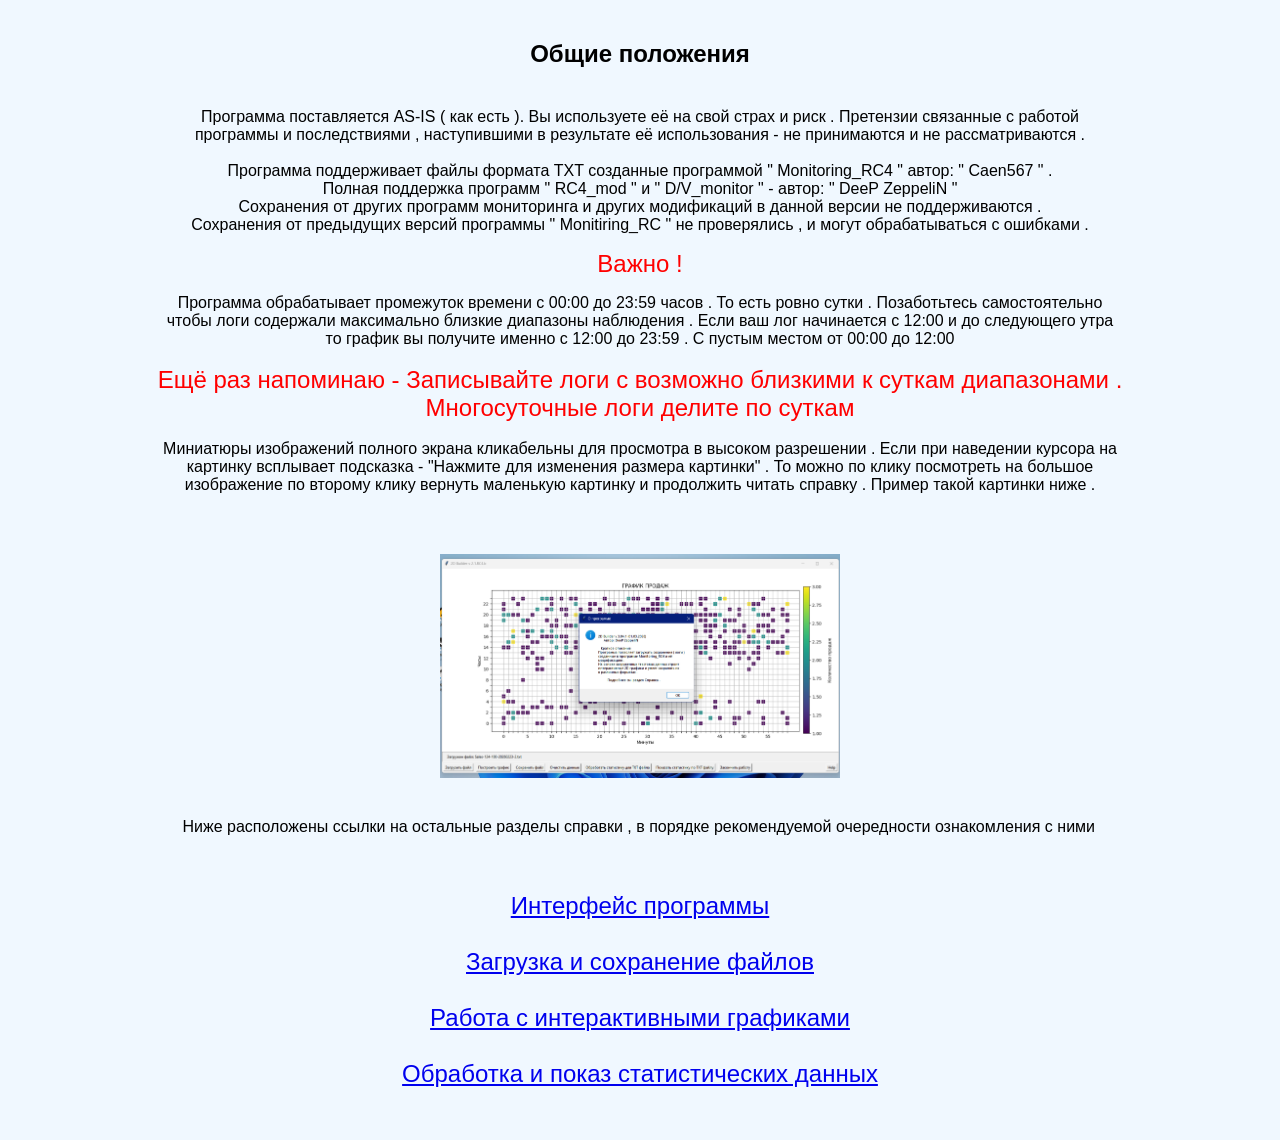
<file: Help/Index.html>
﻿<!DOCTYPE html>
<html lang="ru">
<head>
    <meta charset="UTF-8">
    <meta name="viewport" content="width=device-width, initial-scale=1.0">
    <title>Главная страница справки</title>
    <link rel="stylesheet" href="CSJS/Zoom.css">
</head>
<body bgcolor="#fof8ff">
 <header>
        <h2>Общие положения</h2>
             <div style="width: 100%; max-width: 999px; margin: 0 auto; padding: 20px;">
Программа поставляется AS-IS ( как есть ). Вы используете её на свой страх и риск . Претензии связанные с работой   <br>
программы и последствиями , наступившими в результате её использования - не принимаются и не рассматриваются .      <br>
<br>
Программа поддерживает файлы формата TXT созданные программой " Monitoring_RC4 " автор: " Caen567 " .               <br>
Полная поддержка программ " RC4_mod " и " D/V_monitor " - автор: " DeeP ZeppeliN "                                  <br>
Сохранения от других программ мониторинга и других модификаций в данной версии не поддерживаются .                  <br>
Сохранения от предыдущих версий программы " Monitiring_RC " не проверялись , и могут обрабатываться с ошибками .    <br>
<p><font size="+2" color="red">Важно !</font></p>
Программа обрабатывает промежуток времени с 00:00 до 23:59 часов . То есть ровно сутки . Позаботьтесь самостоятельно<br>
чтобы логи содержали максимально близкие диапазоны наблюдения . Если ваш лог начинается с 12:00 и до следующего утра<br>
то график вы получите именно с 12:00 до 23:59 . С пустым местом от 00:00 до 12:00   <br>
<br>
<font size="+2" color= "red">
Ещё раз напоминаю - Записывайте логи с возможно близкими к суткам диапазонами . Многосуточные логи делите по суткам <br>
</font>
<br>
Миниатюры изображений полного экрана кликабельны для просмотра в высоком разрешении . Если при наведении курсора на <br>
картинку всплывает подсказка - "Нажмите для изменения размера картинки" . То можно по клику посмотреть на большое   <br>
изображение по второму клику вернуть маленькую картинку и продолжить читать справку . Пример такой картинки ниже .  <br>
             </div>	
			 </header>
    <!-- Контейнеры с изображениями -->
    <div class="image-container">
        <img src="Pictures/Gri01.png" title="Нажмите для изменения размера картинки" class="zoomable-image">
    </div>
            <div style="width: 100%; max-width: 915px; margin: 0 auto; padding: 20px;">        
Ниже расположены ссылки на остальные разделы справки , в порядке рекомендуемой очередности ознакомления с ними<br> 
            </div>	      
    <br>
	<br>
    <center><font size="+2">
    <a href="Pages/Gui.html">Интерфейс программы</a>
    <br>
	<br>
    <a href="Pages/Files.html">Загрузка и сохранение файлов</a>
    <br>
	<br>
    <a href="Pages/Builder.html">Работа с интерактивными графиками</a>
	<br>
	<br>
    <a href="Pages/Statistics.html">Обработка и показ статистических данных</a>
	</font></center>
	<br>
	<br>
    <p></p>
    <!-- Затемнение фона -->
    <div class="overlay"></div>

    <script src="CSJS/Zoom.js"></script>
</body>
</html>
</file>
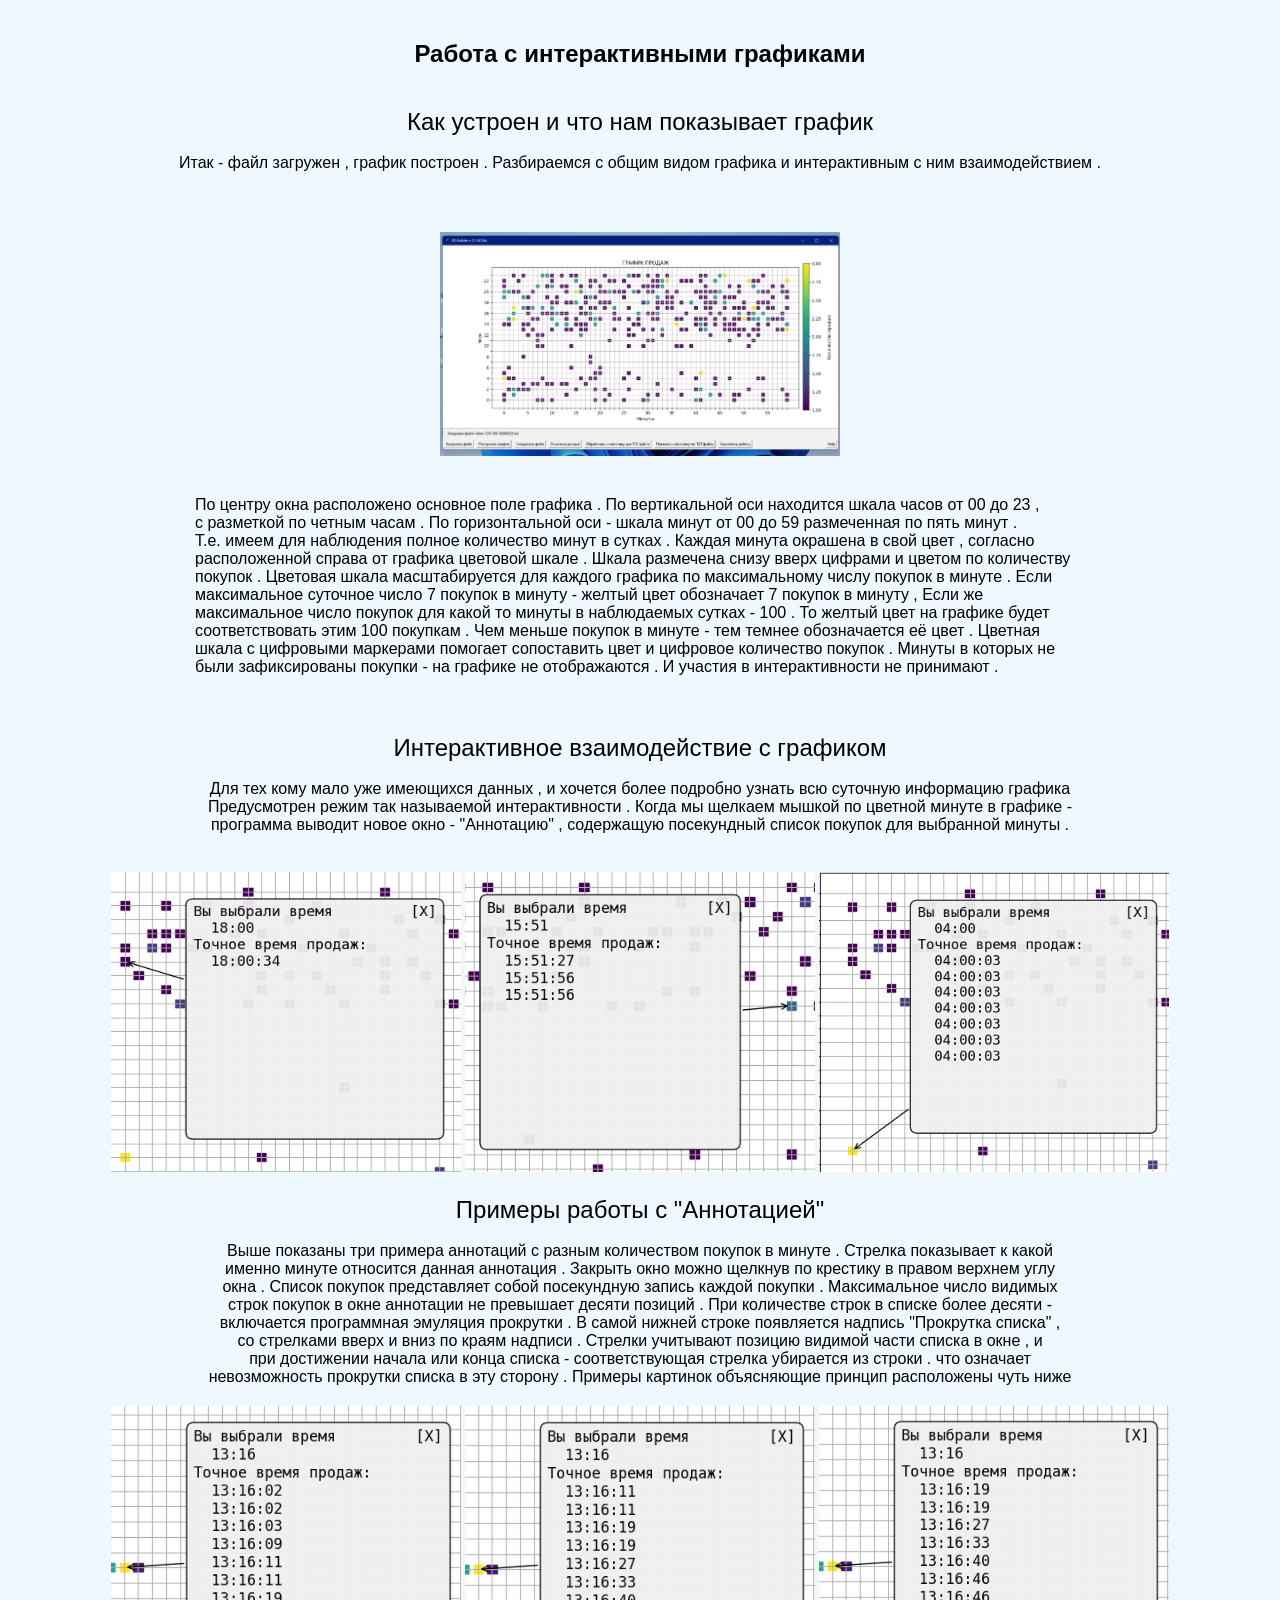
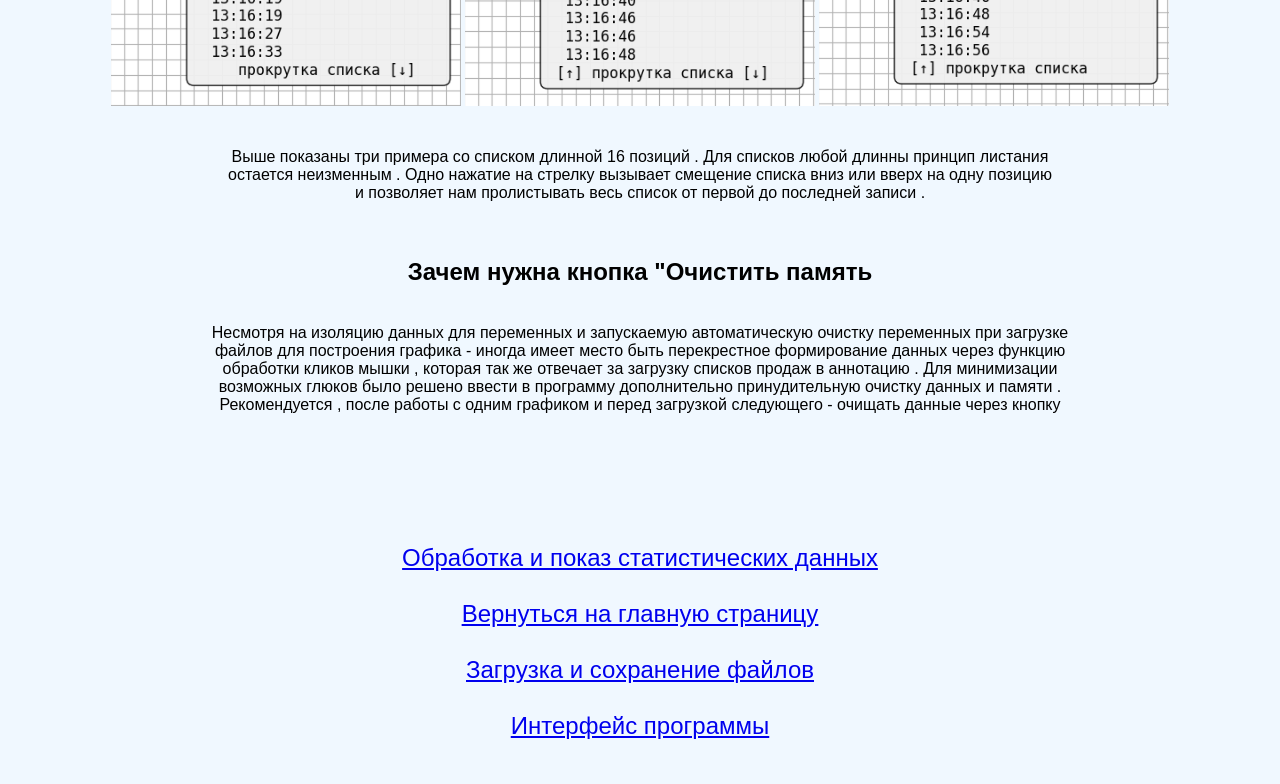
<file: Help/Pages/Builder.html>
﻿<!DOCTYPE html>
<html lang="ru">
<head>
    <meta charset="UTF-8">
    <meta name="viewport" content="width=device-width, initial-scale=1.0">
    <title>Работа с интерактивными графиками</title>
    <link rel="stylesheet" href="../CSJS/Zoom.css">
	 <style> .fixed-images img { width: 350px; /* Фиксированная ширина изображений */ height: 300px; /* Фиксированная высота изображений */ } </style>
	
</head>

<body bgcolor="#fof8ff">
    <!-- Заголовок и текст -->
    <header>
        <h2>Работа с интерактивными графиками</h2>
           <div style="width: 100%; max-width: 999px; margin: 0 auto; padding: 20px; text-align: center;">
<font size="+2">
Как устроен и что нам показывает график <br>
</font>
<br>		   
Итак - файл загружен , график построен . Разбираемся с общим видом графика и интерактивным с ним взаимодействием .<br>           
           </div>	
    </header>
    <!-- Контейнеры с изображениями -->
    <div class="image-container">
        <img src="../Pictures/Gri00.png" title="Нажмите для изменения размера картинки" class="zoomable-image">
    </div>
	       <div style="width: 100%; max-width: 890px; margin: 0 auto; padding: 20px; text-align: left;">
По центру окна расположено основное поле графика . По вертикальной оси находится шкала часов от 00 до 23 , <br> 
с разметкой по четным часам . По горизонтальной оси - шкала минут от 00 до 59 размеченная по пять минут .  <br> 
Т.е. имеем для наблюдения полное количество минут в сутках . Каждая минута окрашена в свой цвет , согласно <br>
расположенной справа от графика цветовой шкале . Шкала размечена снизу вверх цифрами и цветом по количеству<br>
покупок . Цветовая шкала масштабируется для каждого графика по максимальному числу покупок в минуте . Если <br> 
максимальное суточное число 7 покупок в минуту - желтый цвет обозначает 7 покупок в минуту , Если же       <br> 
максимальное число покупок для какой то минуты в наблюдаемых сутках - 100 . То желтый цвет на графике будет<br> 
соответствовать этим 100 покупкам . Чем меньше покупок в минуте - тем темнее обозначается её цвет . Цветная<br> 
шкала с цифровыми маркерами помогает сопоставить цвет и цифровое количество покупок . Минуты в которых не  <br> 
были зафиксированы покупки - на графике не отображаются . И участия в интерактивности не принимают .       <br> 
	       </div>
<br>		   
           <div style="width: 100%; max-width: 999px; margin: 0 auto; padding: 20px; text-align: center;">
<font size="+2">
Интерактивное взаимодействие с графиком<br>
</font>
<br>		   
Для тех кому мало уже имеющихся данных , и хочется более подробно узнать всю суточную информацию графика   <br>
Предусмотрен режим так называемой интерактивности . Когда мы щелкаем мышкой по цветной минуте в графике -  <br>
программа выводит новое окно - "Аннотацию" , содержащую посекундный список покупок для выбранной минуты .  <br>          
           </div>		   
<br>		   
    <div style="text-align: center;">
         <div class="fixed-images img">
             <img src="../Pictures/Gri02.png" alt="Описание первой картинки">
             <img src="../Pictures/Gri03.png" alt="Описание второй картинки">
             <img src="../Pictures/Gri04.png" alt="Описание третьей картинки">
         </div>   
	</div>	   
           <div style="width: 100%; max-width: 999px; margin: 0 auto; padding: 20px; text-align: center;">
<font size="+2">
Примеры работы с "Аннотацией"<br>
</font>
<br>		   
Выше показаны три примера аннотаций с разным количеством покупок в минуте . Стрелка показывает к какой   <br> 
именно минуте относится данная аннотация . Закрыть окно можно щелкнув по крестику в правом верхнем углу  <br> 
окна . Список покупок представляет собой посекундную запись каждой покупки .  Максимальное число видимых <br>
строк покупок в окне аннотации не превышает десяти позиций . При количестве строк в списке более десяти -<br>
включается программная эмуляция прокрутки . В самой нижней строке появляется надпись "Прокрутка списка" ,<br>
со стрелками вверх и вниз по краям надписи . Стрелки учитывают позицию видимой части списка в окне , и   <br>
при достижении начала или конца списка - соответствующая стрелка убирается из строки . что означает      <br>
невозможность прокрутки списка в эту сторону . Примеры картинок объясняющие принцип расположены чуть ниже<br>
            </div>		   
	 <div style="text-align: center;">
         <div class="fixed-images img">
             <img src="../Pictures/Gri05.png" alt="Описание первой картинки">
             <img src="../Pictures/Gri06.png" alt="Описание второй картинки">
             <img src="../Pictures/Gri07.png" alt="Описание третьей картинки">
         </div>   
	</div>	   	   
		    <div style="width: 100%; max-width: 999px; margin: 0 auto; padding: 20px; text-align: center;">
 <br>			
Выше показаны три примера со списком длинной 16 позиций . Для списков любой длинны принцип листания   <br> 
остается неизменным . Одно нажатие на стрелку вызывает смещение списка вниз или вверх на одну позицию <br>
и позволяет нам пролистывать весь список от первой до последней записи .
<br>
<br>
<br>
<h2>Зачем нужна кнопка "Очистить память</h2>
<br>
Несмотря на изоляцию данных для переменных и запускаемую автоматическую очистку переменных при загрузке  <br>
файлов для построения графика - иногда имеет место быть перекрестное формирование данных через функцию   <br>
обработки кликов мышки , которая так же отвечает за загрузку списков продаж в аннотацию . Для минимизации<br> 
возможных глюков было решено ввести в программу дополнительно принудительную очистку данных и памяти .   <br>
Рекомендуется , после работы с одним графиком и перед загрузкой следующего - очищать данные через кнопку <br>
            </div>		      
    <br>
    <br>
    <br>	
	<center>
	<font size="+2">
    <br>
    <br>
    <a href="Statistics.html">Обработка и показ статистических данных</a>
    <br>
    <br>
    <a href="../Index.html">Вернуться на главную страницу</a>
    <br>
	<br>
    <a href="Files.html">Загрузка и сохранение файлов</a>
	<br>
	<br>
	<a href="Gui.html">Интерфейс программы</a>
	<br>
	<br>
	<p>
	</font>
	</center>

    <!-- Затемнение фона -->
    <div class="overlay"></div>

    <script src="../CSJS/Zoom.js"></script>
</body>
</html>
</file>
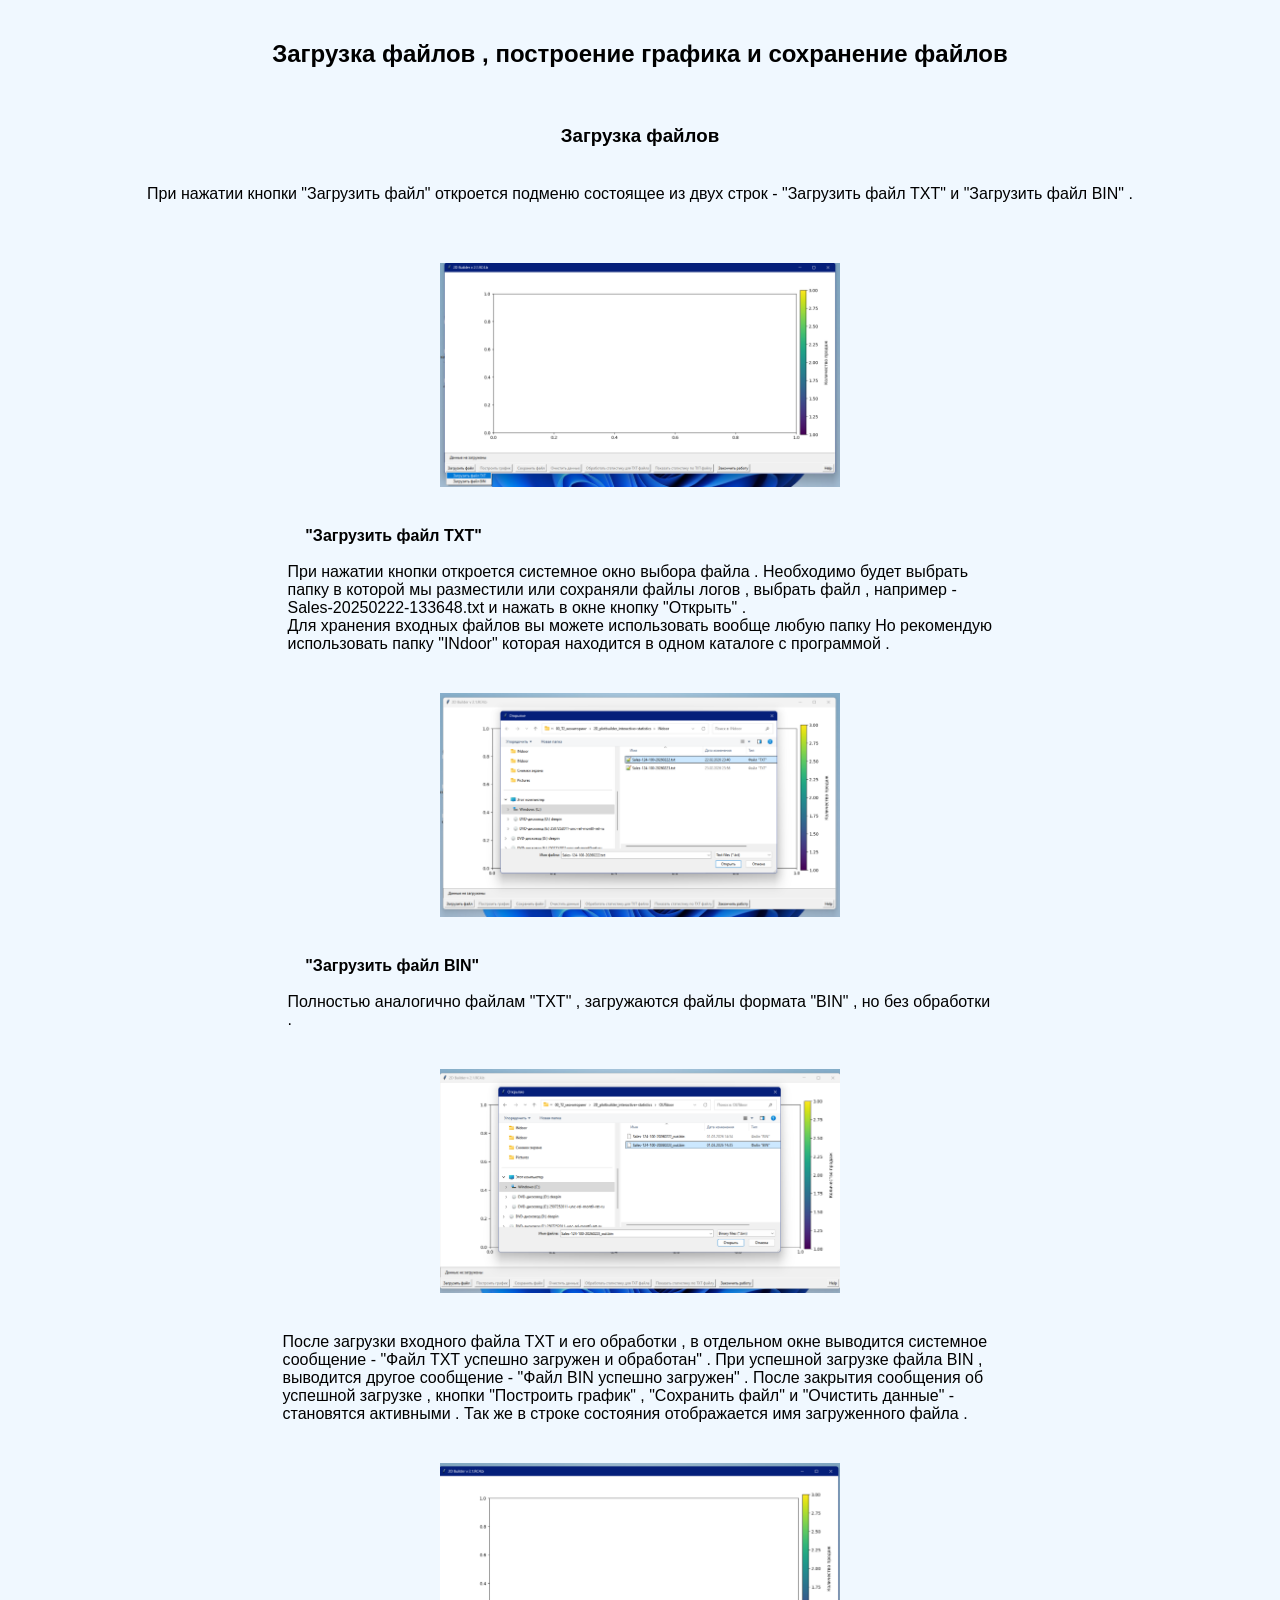
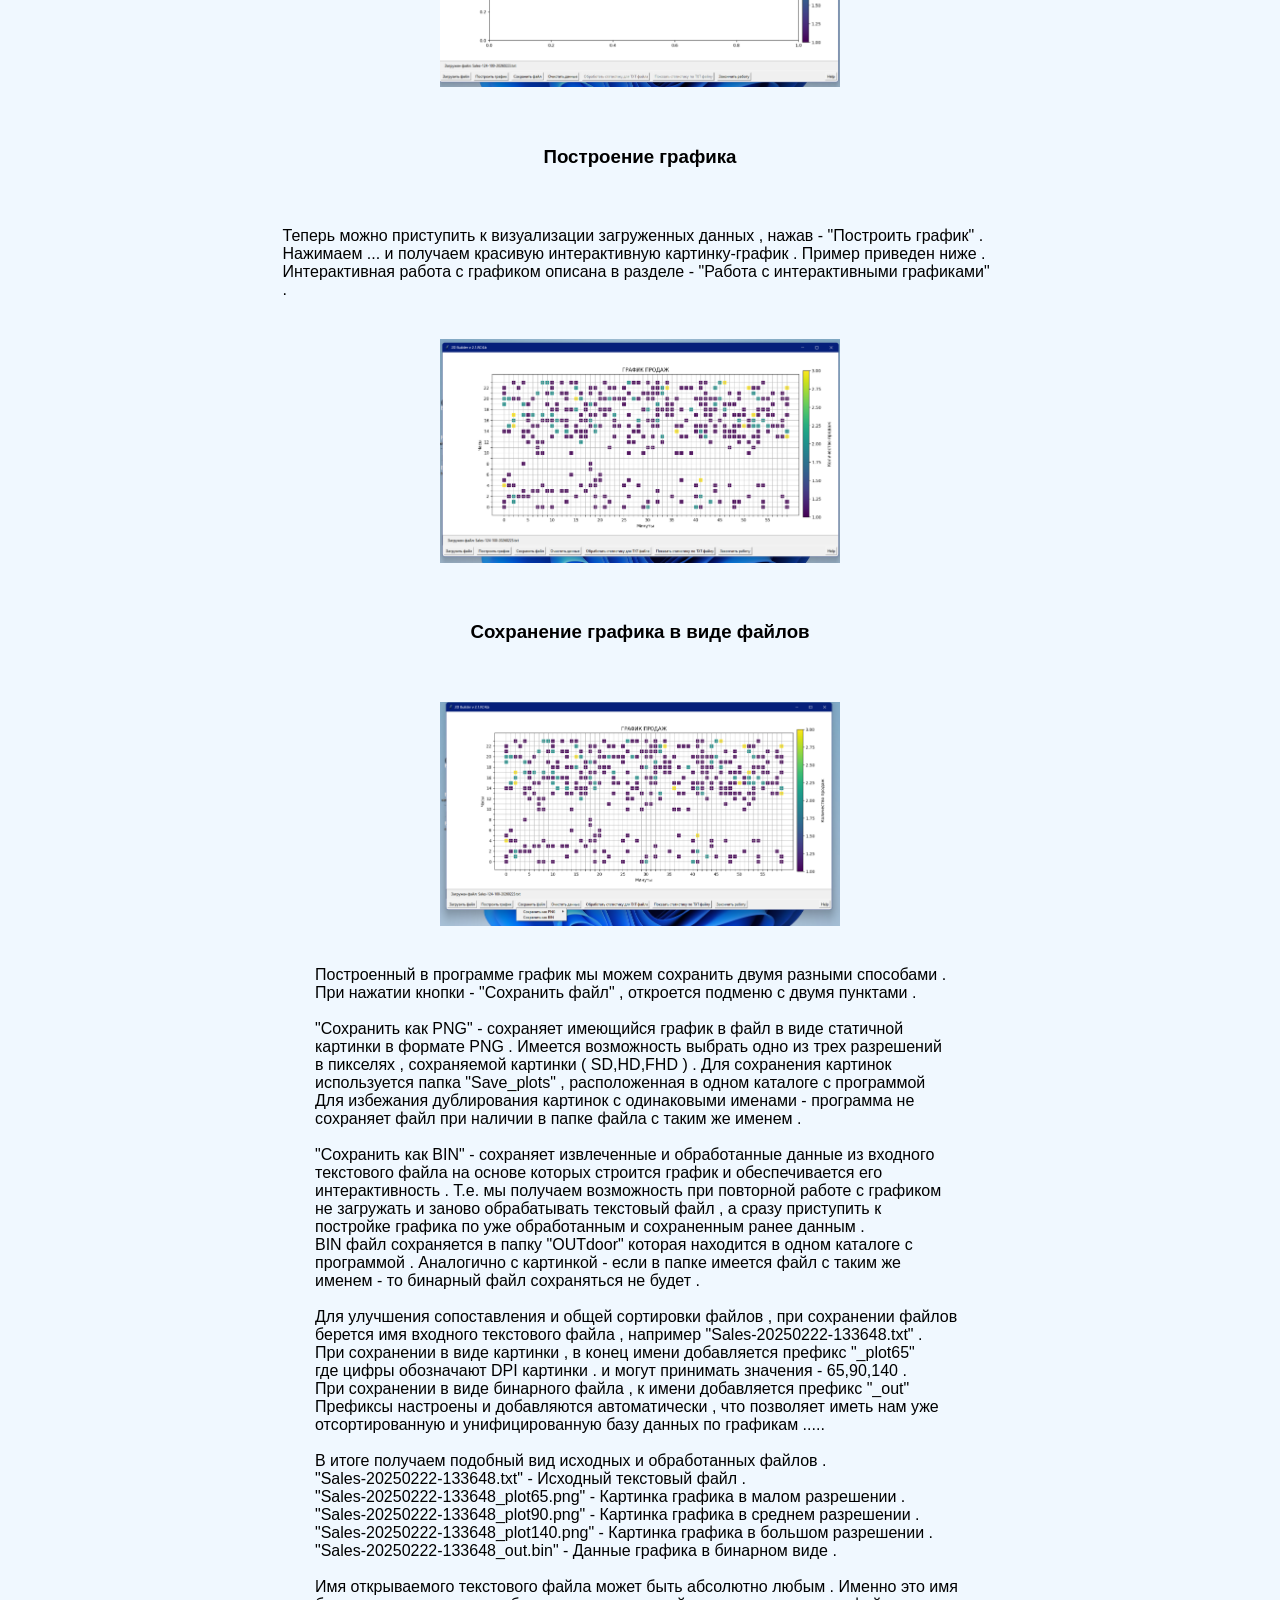
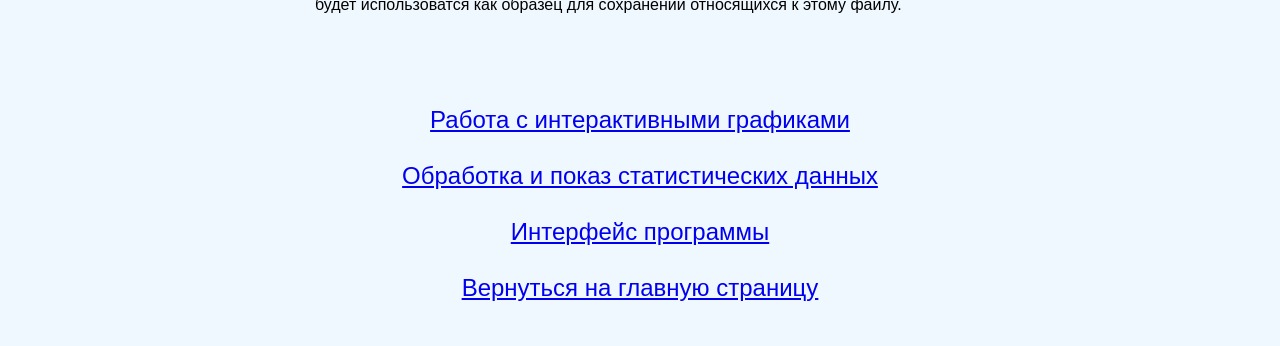
<file: Help/Pages/Files.html>
﻿<!DOCTYPE html>
<html lang="ru">
<head>
    <meta charset="UTF-8">
    <meta name="viewport" content="width=device-width, initial-scale=1.0">
    <title>Загрузка и сохранение файлов</title>
    <link rel="stylesheet" href="../CSJS/Zoom.css">
</head>

<body bgcolor="#fof8ff">
<div class="overlay"></div>
    <!-- Заголовок и текст -->
    <header>
        <h2>Загрузка файлов , построение графика и сохранение файлов</h2>
		<br>
		   <h3>Загрузка файлов</h3>
		   
           <div style="width: 100%; max-width: 999px; margin: 0 auto; padding: 20px;">
           При нажатии кнопки "Загрузить файл" откроется подменю состоящее из двух строк - "Загрузить файл TXT" и 
		   "Загрузить файл BIN" .  
           </div>	
    </header>
    <!-- Контейнеры с изображениями -->
    <div class="image-container">
        <img src="../Pictures/L01.png" title="Нажмите для изменения размера картинки" class="zoomable-image">
	</div>
	       <div style="width: 100%; max-width: 705px; margin: 0 auto; padding: 20px; text-align: left;">
&nbsp;&nbsp;&nbsp; <b>"Загрузить файл TXT"</b><br>
<br>
При нажатии кнопки откроется системное окно выбора файла . Необходимо будет выбрать<br>
папку в которой мы разместили или сохраняли файлы логов , выбрать файл , например -<br>
Sales-20250222-133648.txt и нажать в окне кнопку "Открыть" . <br>
Для хранения входных файлов вы можете использовать вообще любую папку Но рекомендую<br> 
использовать папку "INdoor" которая находится в одном каталоге с программой .<br>
           </div>
	<!-- Контейнеры с изображениями -->
    <div class="image-container">
        <img src="../Pictures/L02.png" title="Нажмите для изменения размера картинки" class="zoomable-image">
	</div>
           <div style="width: 100%; max-width: 705px; margin: 0 auto; padding: 20px; text-align: left;">
&nbsp;&nbsp;&nbsp; <b>"Загрузить файл BIN"</b><br>		   
<br>		   
Полностью аналогично файлам "TXT" , загружаются файлы формата "BIN" , но без обработки .<br>
           </div>
    <!-- Контейнеры с изображениями -->
    <div class="image-container">
        <img src="../Pictures/L03.png" title="Нажмите для изменения размера картинки" class="zoomable-image">
	</div>

           <div style="width: 100%; max-width: 715px; margin: 0 auto; padding: 20px; text-align: left;">
После загрузки входного файла TXT и его обработки , в отдельном окне выводится системное <br>
сообщение - "Файл TXT успешно загружен и обработан" . При успешной загрузке файла BIN ,  <br>
выводится другое сообщение - "Файл BIN успешно загружен" . После закрытия сообщения об   <br>
успешной загрузке , кнопки "Построить график" , "Сохранить файл" и "Очистить данные" -   <br>
становятся активными . Так же в строке состояния отображается имя загруженного файла .   <br>		   
           </div>
    <!-- Контейнеры с изображениями -->
    <div class="image-container">
        <img src="../Pictures/L04.png" title="Нажмите для изменения размера картинки" class="zoomable-image">
	</div>
	    <header><h3>Построение графика</h3></header>
            <div style="width: 100%; max-width: 715px; margin: 0 auto; padding: 20px; text-align: left;">
Теперь можно приступить к визуализации загруженных данных , нажав - "Построить график" . <br>
Нажимаем ... и получаем красивую интерактивную картинку-график . Пример приведен ниже .<br>		   
Интерактивная работа с графиком описана в разделе - "Работа с интерактивными графиками" .<br>		   
           </div>
    <!-- Контейнеры с изображениями -->
    <div class="image-container">
        <img src="../Pictures/Gri00.png" title="Нажмите для изменения размера картинки" class="zoomable-image">
	</div>
        <header><h3>Сохранение графика в виде файлов</h3></header>
	<!-- Контейнеры с изображениями -->
    <div class="image-container">
        <img src="../Pictures/S01.png" title="Нажмите для изменения размера картинки" class="zoomable-image">
	</div>	
            <div style="width: 100%; max-width: 650px; margin: 0 auto; padding: 20px; text-align: left;">
Построенный в программе график мы можем сохранить двумя разными способами . <br>
При нажатии кнопки - "Сохранить файл" , откроется подменю с двумя пунктами .<br>
<br>		   
"Сохранить как PNG" - сохраняет имеющийся график в файл в виде статичной      <br>
картинки в формате PNG . Имеется возможность выбрать одно из трех разрешений  <br>
в пикселях , сохраняемой картинки ( SD,HD,FHD ) . Для сохранения картинок     <br>
используется папка "Save_plots" , расположенная в одном каталоге с программой <br>
Для избежания дублирования картинок с одинаковыми именами - программа не      <br>
сохраняет файл при наличии в папке файла с таким же именем .                  <br>
<br>
"Сохранить как BIN" - сохраняет извлеченные и обработанные данные из входного <br>
текстового файла на основе которых строится график и обеспечивается его       <br>
интерактивность . Т.е. мы получаем возможность при повторной работе с графиком<br>
не загружать и заново обрабатывать текстовый файл , а сразу приступить к      <br>
постройке графика по уже обработанным и сохраненным ранее данным .            <br>
BIN файл сохраняется в папку "OUTdoor" которая находится в одном каталоге с   <br>
программой . Аналогично с картинкой - если в папке имеется файл с таким же    <br>
именем - то бинарный файл сохраняться не будет .                              <br>
<br>
Для улучшения сопоставления и общей сортировки файлов , при сохранении файлов <br>
берется имя входного текстового файла , например "Sales-20250222-133648.txt" .<br>
При сохранении в виде картинки , в конец имени добавляется префикс "_plot65"  <br>
где цифры обозначают DPI картинки . и могут принимать значения - 65,90,140 .  <br>
При сохранении в виде бинарного файла , к имени добавляется префикс "_out"    <br>
Префиксы настроены и добавляются автоматически , что позволяет иметь нам уже  <br>
отсортированную и унифицированную базу данных по графикам .....               <br>
<br>
В итоге получаем подобный вид исходных и обработанных файлов .                <br>
"Sales-20250222-133648.txt" - Исходный текстовый файл .               <br>
"Sales-20250222-133648_plot65.png" - Картинка графика в малом разрешении .   <br>
"Sales-20250222-133648_plot90.png" - Картинка графика в среднем разрешении . <br>
"Sales-20250222-133648_plot140.png" - Картинка графика в большом разрешении . <br>
"Sales-20250222-133648_out.bin" - Данные графика в бинарном виде .        <br>
<br>
Имя открываемого текстового файла может быть абсолютно любым . Именно это имя <br>
будет использоватся как образец для сохранений относящихся к этому файлу.     <br>
<br>
           </div>	
    <br>
    <br>
    <br>	
	<center>
	<font size="+2">
    <a href="Builder.html">Работа с интерактивными графиками</a>
	<br>
	<br>
    <a href="Statistics.html">Обработка и показ статистических данных</a>
    <br>
	<br>
    <a href="Gui.html">Интерфейс программы</a>
	<br>
	<br>
	<a href="../Index.html">Вернуться на главную страницу</a>
	<br>
	<br>
	<p>
	</font>
	</center>



    <script src="../CSJS/Zoom.js"></script>
</body>
</html>
</file>
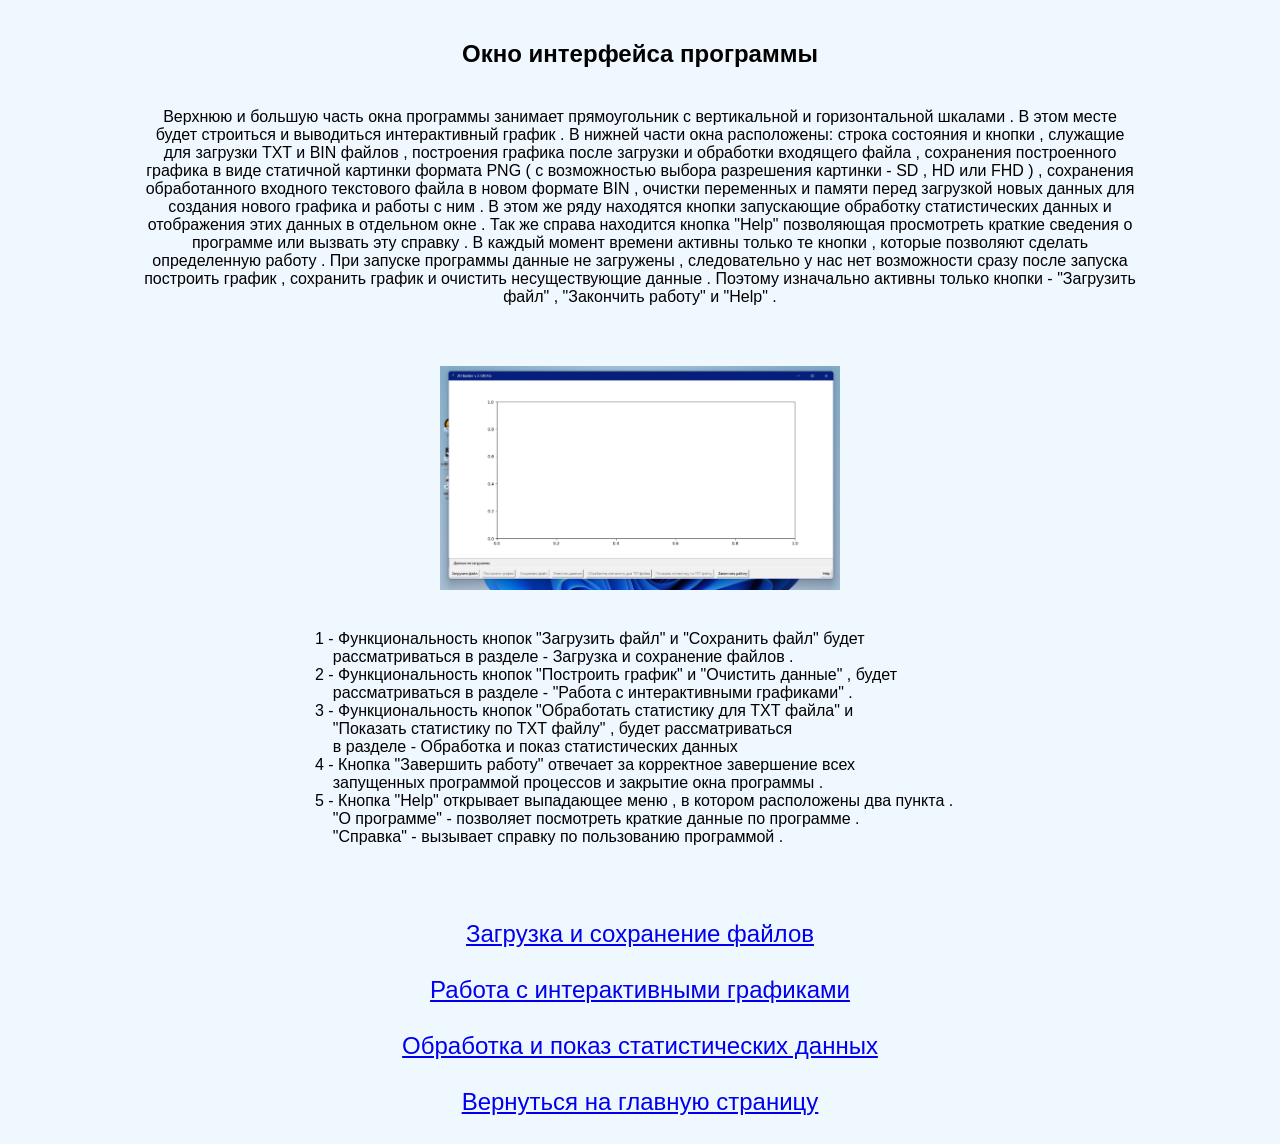
<file: Help/Pages/Gui.html>
﻿<!DOCTYPE html>
<html lang="ru">
<head>
    <meta charset="UTF-8">
    <meta name="viewport" content="width=device-width, initial-scale=1.0">
    <title>Интерфейс программы</title>
    <link rel="stylesheet" href="../CSJS/Zoom.css">
</head>

<body bgcolor="#fof8ff">
    <!-- Заголовок и текст -->
    <header>
        <h2>Окно интерфейса программы</h2>
           <div style="width: 100%; max-width: 999px; margin: 0 auto; padding: 20px;">
           Верхнюю и большую часть окна программы занимает прямоугольник с вертикальной и горизонтальной шкалами .
           В этом месте будет строиться и выводиться интерактивный график . В нижней  
           части окна расположены: строка состояния и кнопки , служащие для загрузки TXT и BIN 
           файлов , построения графика после загрузки и обработки входящего файла , сохранения 
           построенного графика в виде статичной картинки формата PNG ( с возможностью выбора  
           разрешения картинки - SD , HD или FHD ) , сохранения обработанного входного текстового
           файла в новом формате BIN , очистки переменных и памяти перед загрузкой новых данных
           для создания нового графика и работы с ним . В этом же ряду находятся кнопки запускающие обработку 
           статистических данных и отображения этих данных в отдельном окне . Так же справа находится кнопка "Help"
           позволяющая просмотреть краткие сведения о программе или вызвать эту справку . В каждый момент времени
           активны только те кнопки , которые позволяют сделать определенную работу . При запуске программы 
           данные не загружены , следовательно у нас нет возможности сразу после запуска построить график ,
           сохранить график и очистить несуществующие данные . Поэтому изначально активны только 
		   кнопки - "Загрузить файл" , "Закончить работу" и "Help" .   
           </div>	
    </header>
    <!-- Контейнеры с изображениями -->
    <div class="image-container">
        <img src="../Pictures/G01.png" title="Нажмите для изменения размера картинки" class="zoomable-image">
    </div>
        <div style="width: 100%; max-width: 650px; margin: 0 auto; padding: 20px; text-align: left;">

1 - Функциональность кнопок "Загрузить файл" и "Сохранить файл" будет <br>
&nbsp;&nbsp;&nbsp;&nbsp;рассматриваться в разделе - Загрузка и сохранение файлов .<br>
2 - Функциональность кнопок "Построить график" и "Очистить данные" , будет<br>
&nbsp;&nbsp;&nbsp;&nbsp;рассматриваться в разделе - "Работа с интерактивными графиками" .<br>
3 - Функциональность кнопок "Обработать статистику для ТХТ файла" и <br>
&nbsp;&nbsp;&nbsp;&nbsp;"Показать статистику по ТХТ файлу" , будет рассматриваться <br>
&nbsp;&nbsp;&nbsp;&nbsp;в разделе - Обработка и показ статистических данных <br>
4 - Кнопка "Завершить работу" отвечает за корректное завершение всех <br>
&nbsp;&nbsp;&nbsp;&nbsp;запущенных программой процессов и закрытие окна программы .<br>
5 - Кнопка "Help" открывает выпадающее меню , в котором расположены два пункта .<br>
&nbsp;&nbsp;&nbsp;&nbsp;"О программе" - позволяет посмотреть краткие данные по программе .<br> 
&nbsp;&nbsp;&nbsp;&nbsp;"Справка" - вызывает справку по пользованию программой .<br>	   
        </div>
    <br>
    <br>
    <br>	
	<center>
	<font size="+2">
    <a href="Files.html">Загрузка и сохранение файлов</a>
    <br>
	<br>
    <a href="Builder.html">Работа с интерактивными графиками</a>
	<br>
	<br>
    <a href="Statistics.html">Обработка и показ статистических данных</a>
    <br>
    <br>
    <a href="../Index.html">Вернуться на главную страницу</a>
	<br>
	<br>
	</font>
	</center>


    <!-- Затемнение фона -->
    <div class="overlay"></div>

    <script src="../CSJS/Zoom.js"></script>
</body>
</html>
</file>
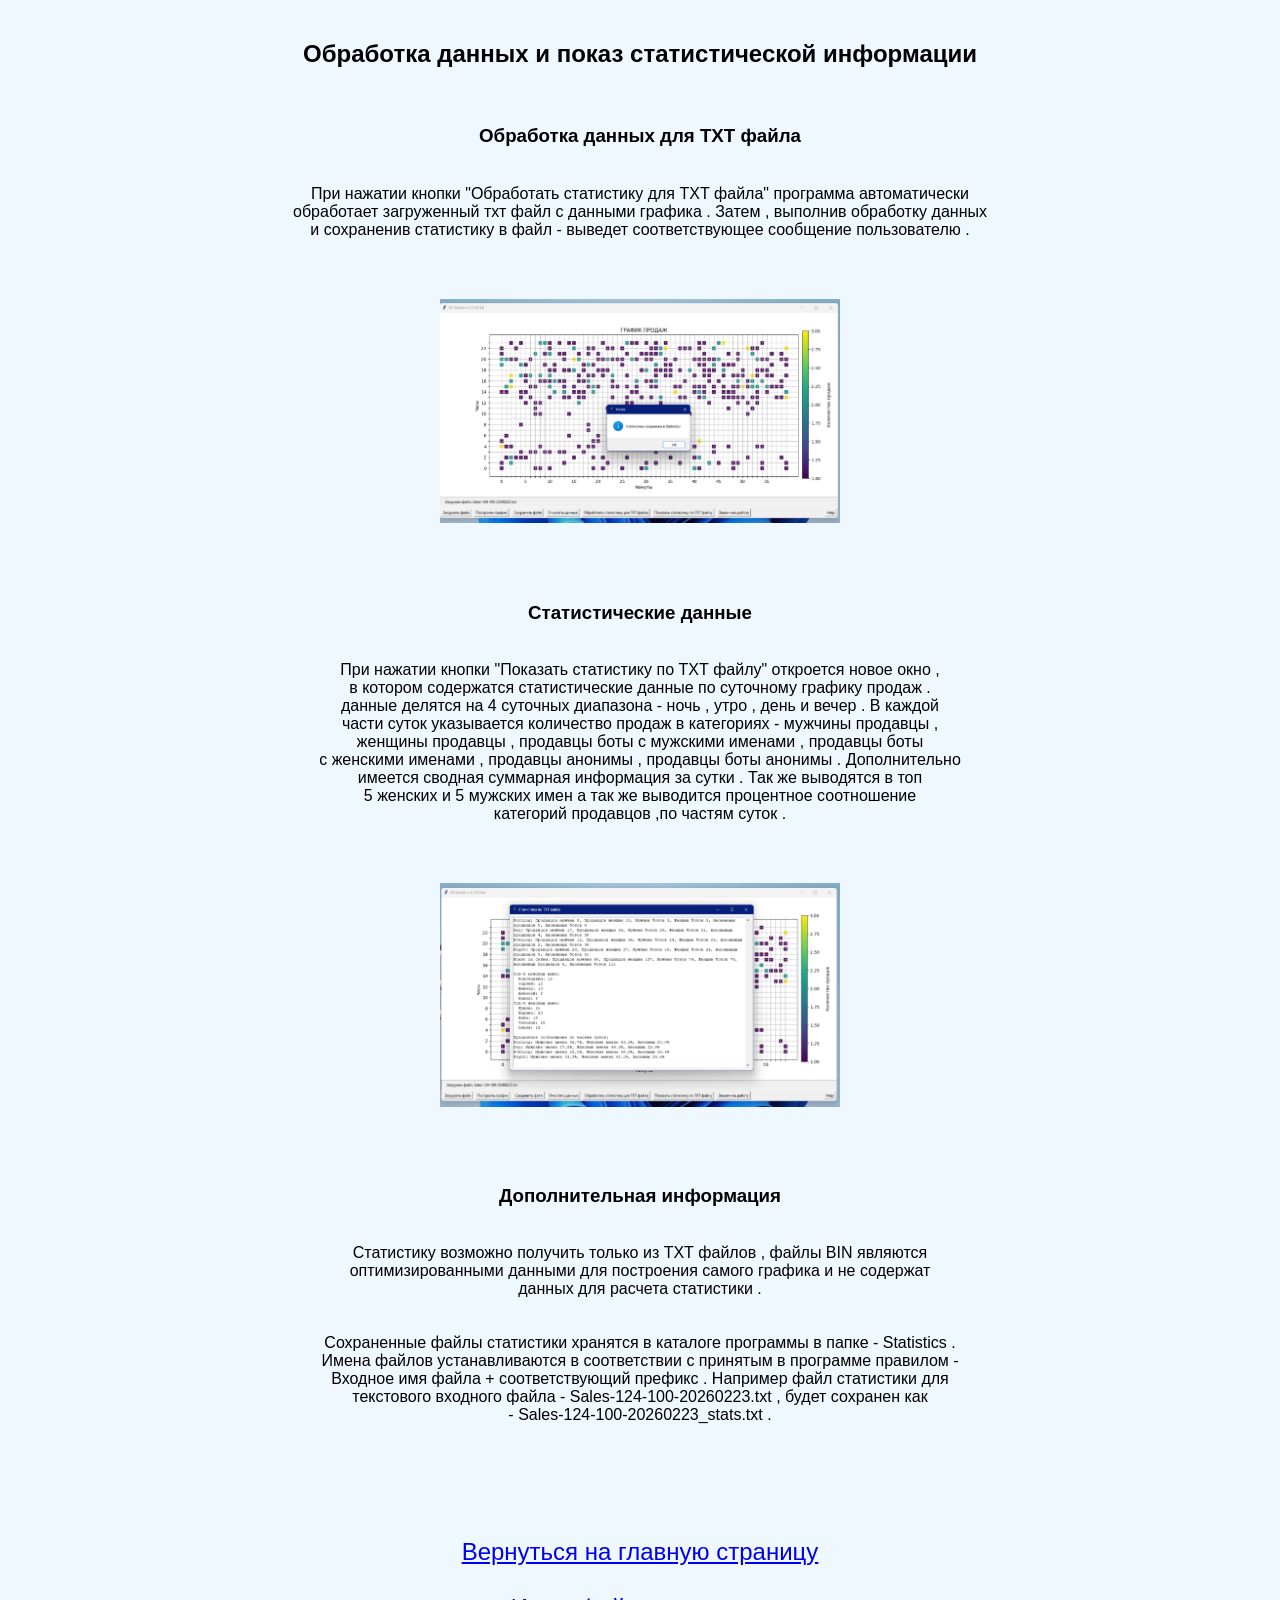
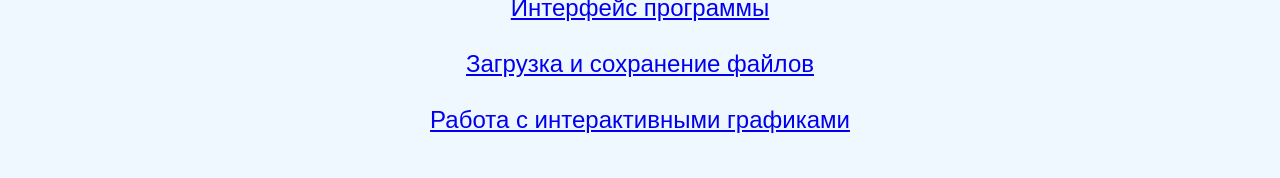
<file: Help/Pages/Statistics.html>
﻿<!DOCTYPE html>
<html lang="ru">
<head>
    <meta charset="UTF-8">
    <meta name="viewport" content="width=device-width, initial-scale=1.0">
    <title>Обработка и показ статистики</title>
    <link rel="stylesheet" href="../CSJS/Zoom.css">
</head>

<body bgcolor="#fof8ff">
<div class="overlay"></div>
    <!-- Заголовок и текст -->
    <header>
        <h2>Обработка данных и показ статистической информации</h2>
		<br>
		   <h3>Обработка данных для ТХТ файла</h3>
		   
           <div style="width: 100%; max-width: 999px; margin: 0 auto; padding: 20px;">
           При нажатии кнопки "Обработать статистику для ТХТ файла" программа автоматически <br>
           обработает загруженный тхт файл с данными графика . Затем , выполнив обработку данных<br>
           и сохраненив статистику в файл - выведет соответствующее сообщение пользователю .<br>
           </div>	
    </header>
    <!-- Контейнеры с изображениями -->
    <div class="image-container">
        <img src="../Pictures/Stat01.png" title="Нажмите для изменения размера картинки" class="zoomable-image">
	</div>
	       <div style="width: 100%; max-width: 705px; margin: 0 auto; padding: 20px;">
    <header>
            <h3>Статистические данные</h3><br>

При нажатии кнопки "Показать статистику по ТХТ файлу" откроется новое окно ,<br>
в котором содержатся статистические данные по суточному графику продаж .  <br>
данные делятся на 4 суточных диапазона - ночь , утро , день и вечер . В каждой <br>
части суток указывается количество продаж в категориях - мужчины продавцы ,<br> 
женщины продавцы , продавцы боты с мужскими именами , продавцы боты <br>
с женскими именами , продавцы анонимы , продавцы боты анонимы . Дополнительно <br>
имеется сводная суммарная информация за сутки . Так же выводятся в топ <br>
5 женских и 5 мужских имен а так же выводится процентное соотношение <br>
категорий продавцов ,по частям суток .<br>
    </header>
           </div>
	<!-- Контейнеры с изображениями -->
    <div class="image-container">
        <img src="../Pictures/Stat02.png" title="Нажмите для изменения размера картинки" class="zoomable-image">
	</div>

    <div style="width: 100%; max-width: 705px; margin: 0 auto; padding: 20px;">
<header>
    <h3>Дополнительная информация</h3><br>

    Статистику возможно получить только из ТХТ файлов , файлы BIN являются <br>
    оптимизированными данными для построения самого графика и не содержат <br>
    данных для расчета статистики .  <br>
    <br>
    <br> 
    Сохраненные файлы статистики хранятся в каталоге программы в папке - Statistics .<br>
    Имена файлов устанавливаются в соответствии с принятым в программе правилом - <br>
    Входное имя файла + соответствующий префикс . Например файл статистики для <br>
    текстового входного файла - Sales-124-100-20260223.txt , будет сохранен как <br>
     - Sales-124-100-20260223_stats.txt .
</header>
     </div>
    <br>
    <center>
    <font size="+2">
    <br>
    <br>
    <a href="../Index.html">Вернуться на главную страницу</a>
    <br>
    <br>
    <a href="Gui.html">Интерфейс программы</a>
    <br>
    <br>
    <a href="Files.html">Загрузка и сохранение файлов</a>
    <br>
    <br>
    <a href="Builder.html">Работа с интерактивными графиками</a>
    <br>
    <br>
    <p>
    </font>
    </center>

    <script src="../CSJS/Zoom.js"></script>
</body>
</html>
</file>
<file: Help/CSJS/Zoom.css>
﻿/* Убедимся, что html и body занимают всю высоту контента */
html, body {
    height: auto; /* Высота зависит от контента */
    min-height: 100vh; /* Минимальная высота — высота окна */
    margin: 0;
    padding: 0;
    font-family: Arial, sans-serif;
}

/* Заголовок и текст */
header, .text-section {
    text-align: center;
    padding: 20px;
    background-color: #fof8ff;
}

/* Контейнер с изображением */
.image-container {
    width: 400px;
    height: 224px;
    overflow: hidden;
    cursor: pointer;
    transition: transform 0.3s ease;
    position: relative; /* Для позиционирования */
    z-index: 2; /* Находится над overlay */
    margin: 20px auto; /* Центрирование и отступ */
}

/* Изображение */
.zoomable-image {
    width: 100%;
    height: 100%;
    transition: transform 0.3s ease; /* Плавное увеличение */
    object-fit: cover; /* Сохраняет пропорции изображения */
}

/* Затемнение фона */
.overlay {
    position: fixed;
    top: 0;
    left: 0;
    width: 100%;
    height: 100%;
    background: rgba(96, 96, 96, 0.75); /* Полупрозрачный серый цвет */
    opacity: 0; /* Изначально невидим */
    transition: opacity 0.3s ease; /* Плавное появление */
    pointer-events: none; /* Чтобы клики проходили сквозь overlay */
    z-index: 1; /* Находится под контейнером с изображением */
}

/* Увеличение изображения */
.image-container.zoomed {
    position: fixed; /* Фиксированное позиционирование */
    top: 50%; /* Центрирование по вертикали */
    left: 50%; /* Центрирование по горизонтали */
    width: 1000px; /* Ширина контейнера */
    height: 562px; /* Высота контейнера */
    transform: translate(-50%, -50%); /* Центрирование */
    z-index: 3; /* Находится над overlay */
}

/* Показываем overlay при увеличении */
.overlay.active {
    opacity: 1; /* Делаем overlay видимым */
    pointer-events: auto; /* Блокируем клики на фоне */
}
</file>
